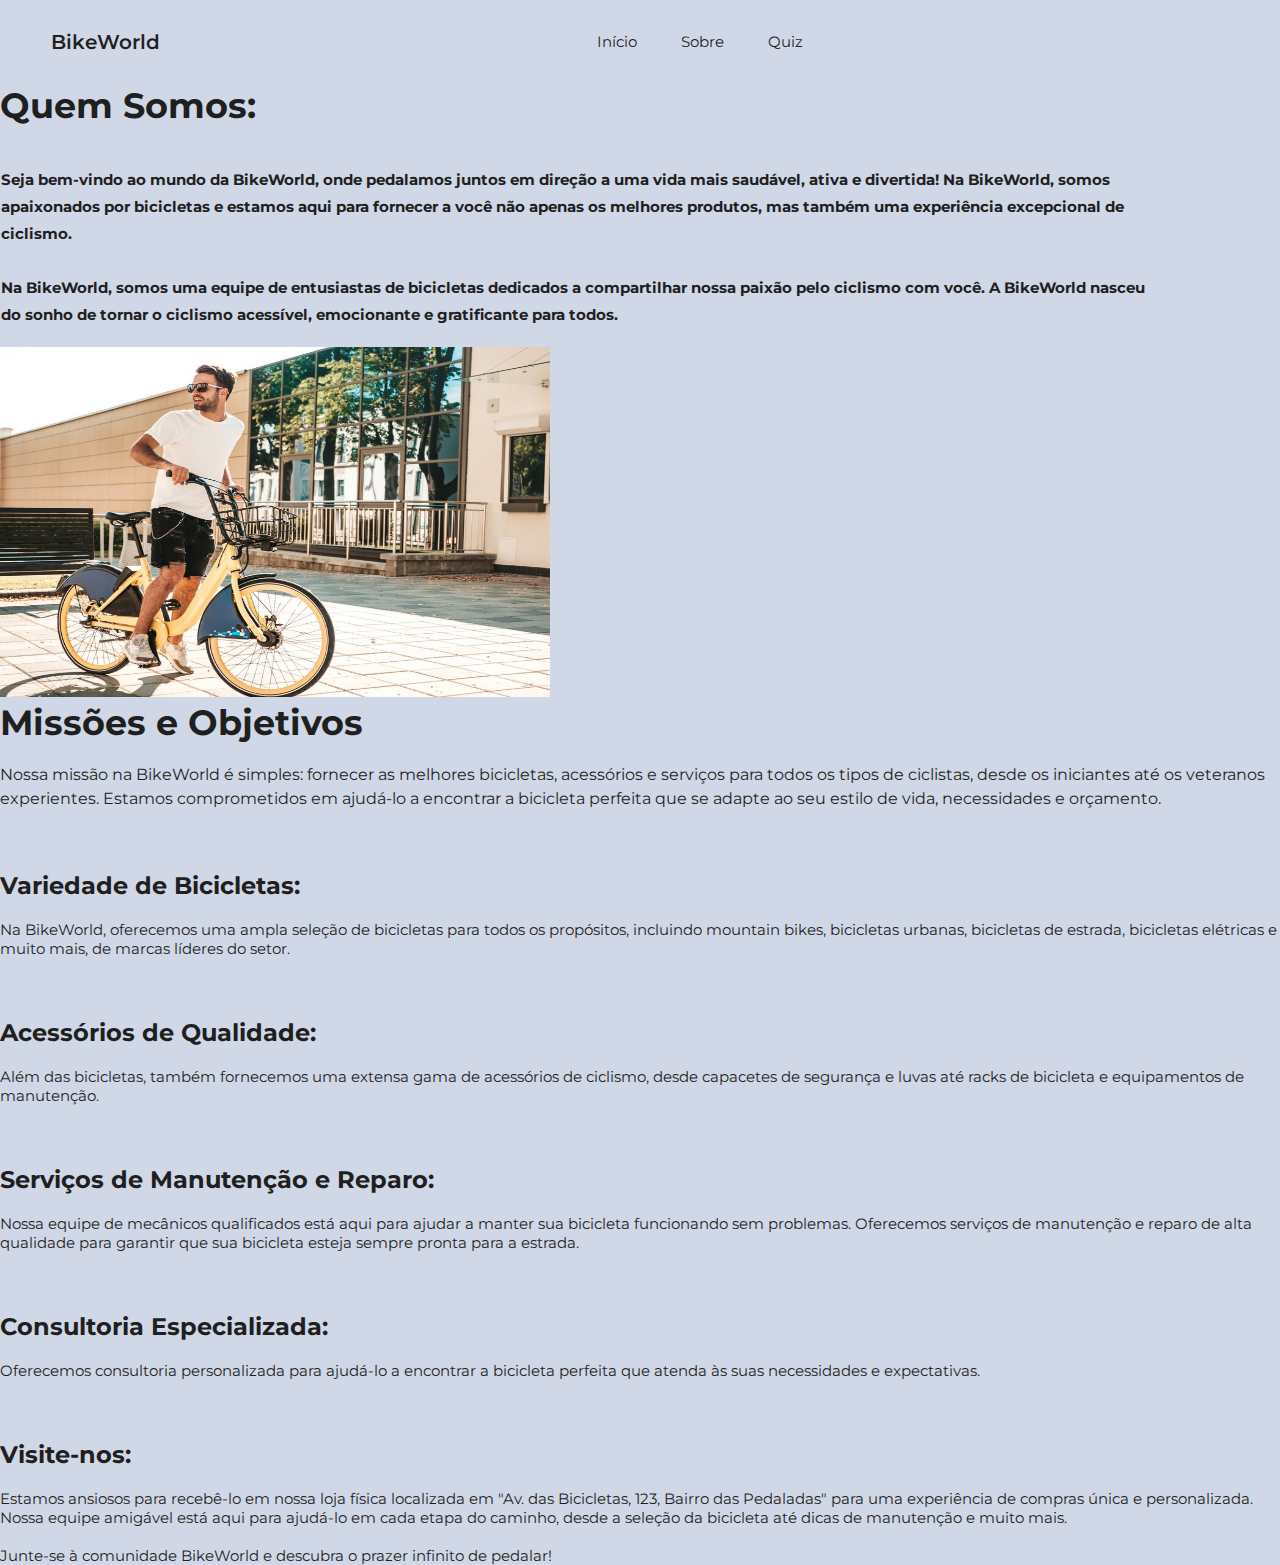
<file: src/pages/about.us.html>
<!DOCTYPE html>
<html lang="en">
<head>
    <meta charset="UTF-8">
    <meta name="viewport" content="width=device-width, initial-scale=1.0">
    <link rel="shortcut icon" href="/src/assets/img/icons8-bike-90.png" type="image/x-icon">
    <link rel="stylesheet" href="../css/about.us.css">
    <title>BikeWorld</title>
</head>
<body>
    <header>
        <div class="container">
            <div class="flex">
                <a href="#" id="header-brand">BikeWorld</a>
                <nav>
                    <ul>
                        <li><a href="/index.html">Início</a></li>
                        <li><a href="#">Sobre</a></li>
                        <li><a href="/src/pages/quiz.html">Quiz</a></li>
                    </ul>
                </nav>
                <div class="header-icon">
                    <a href="#" id="show-contacts"><i class="fa-solid fa-phone"></i></a>
                    <a href="#" id="show-login"><i class="fa-solid fa-user"></i></a>
                </div>
            </div>
        </div>
    </header>
    <main>
        <div id="Quem Somos:">
            <div>
                <h2 class="title">Quem Somos:</h2>
                <p class="content">Seja bem-vindo ao mundo da BikeWorld, onde pedalamos juntos em direção a uma vida mais saudável, ativa e divertida! Na BikeWorld, somos apaixonados por bicicletas e estamos aqui para fornecer a você não apenas os melhores produtos, mas também uma experiência excepcional de ciclismo.<br><br>Na BikeWorld, somos uma equipe de entusiastas de bicicletas dedicados a compartilhar nossa paixão pelo ciclismo com você. A BikeWorld nasceu do sonho de tornar o ciclismo acessível, emocionante e gratificante para todos.</p>
            </div>
            <img src="..//img/img.jpg" alt="bikes"height="350px" width="550px">
        </div>
        <div id="ourBike">
            <section id="secondContent">
                <h2 id="secondTitle">Missões e Objetivos</h2><br>
                <p class="secondContent">Nossa missão na BikeWorld é simples: fornecer as melhores bicicletas, acessórios e serviços para todos os tipos de ciclistas, desde os iniciantes até os veteranos experientes. Estamos comprometidos em ajudá-lo a encontrar a bicicleta perfeita que se adapte ao seu estilo de vida, necessidades e orçamento.</p>
                <h3 class="subTitle">Variedade de Bicicletas:</h3>
                <p class="paragraph">Na BikeWorld, oferecemos uma ampla seleção de bicicletas para todos os propósitos, incluindo mountain bikes, bicicletas urbanas, bicicletas de estrada, bicicletas elétricas e muito mais, de marcas líderes do setor.</p>
                <h3 class="subTitle">Acessórios de Qualidade:</h3>
                <p class="paragraph">Além das bicicletas, também fornecemos uma extensa gama de acessórios de ciclismo, desde capacetes de segurança e luvas até racks de bicicleta e equipamentos de manutenção.</p>
                <h3 class="subTitle">Serviços de Manutenção e Reparo:</h3>
                <p class="paragraph">Nossa equipe de mecânicos qualificados está aqui para ajudar a manter sua bicicleta funcionando sem problemas. Oferecemos serviços de manutenção e reparo de alta qualidade para garantir que sua bicicleta esteja sempre pronta para a estrada.</p>
                <h3 class="subTitle">Consultoria Especializada:</h3>
                <p class="paragraph">Oferecemos consultoria personalizada para ajudá-lo a encontrar a bicicleta perfeita que atenda às suas necessidades e expectativas.</p>
                <h3 class="subTitle">Visite-nos:</h3>
                <p class="paragraph">Estamos ansiosos para recebê-lo em nossa loja física localizada em "Av. das Bicicletas, 123, Bairro das Pedaladas" para uma experiência de compras única e personalizada. Nossa equipe amigável está aqui para ajudá-lo em cada etapa do caminho, desde a seleção da bicicleta até dicas de manutenção e muito mais. <br><br>Junte-se à comunidade BikeWorld e descubra o prazer infinito de pedalar!</p>
            </section>
        </div>
    </main>
</body>
</html>
</file>
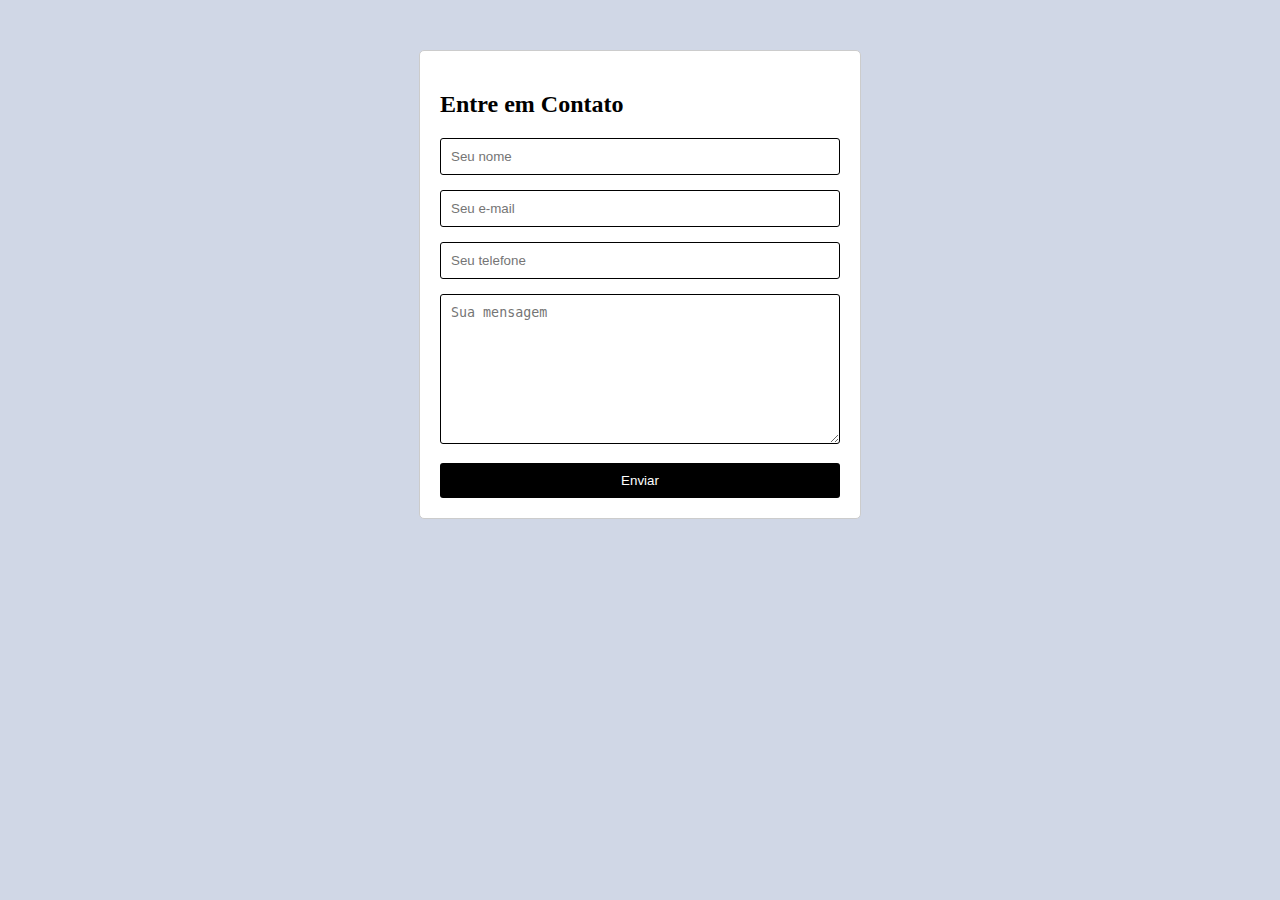
<file: src/pages/contato.html>
<!DOCTYPE html>
<html lang="pt-BR">
<head>
  <meta charset="UTF-8">
  <meta name="viewport" content="width=device-width, initial-scale=1.0">
  <title>Formulário de Contato</title>
  <link rel="stylesheet" href="/src/css/contato.css">
</head>
<body>

<div class="contact-form">
  <h2>Entre em Contato</h2>
  <form id="contact-form">
    <input type="text" id="name" placeholder="Seu nome" required>
    <input type="email" id="email" placeholder="Seu e-mail" required>
    <input type="tel" id="phone" placeholder="Seu telefone">
    <textarea id="message" placeholder="Sua mensagem" required></textarea>
    <input type="submit" value="Enviar">
  </form>
</div>

<script src="/src/js/contato.js"></script>

</body>
</html>
</file>
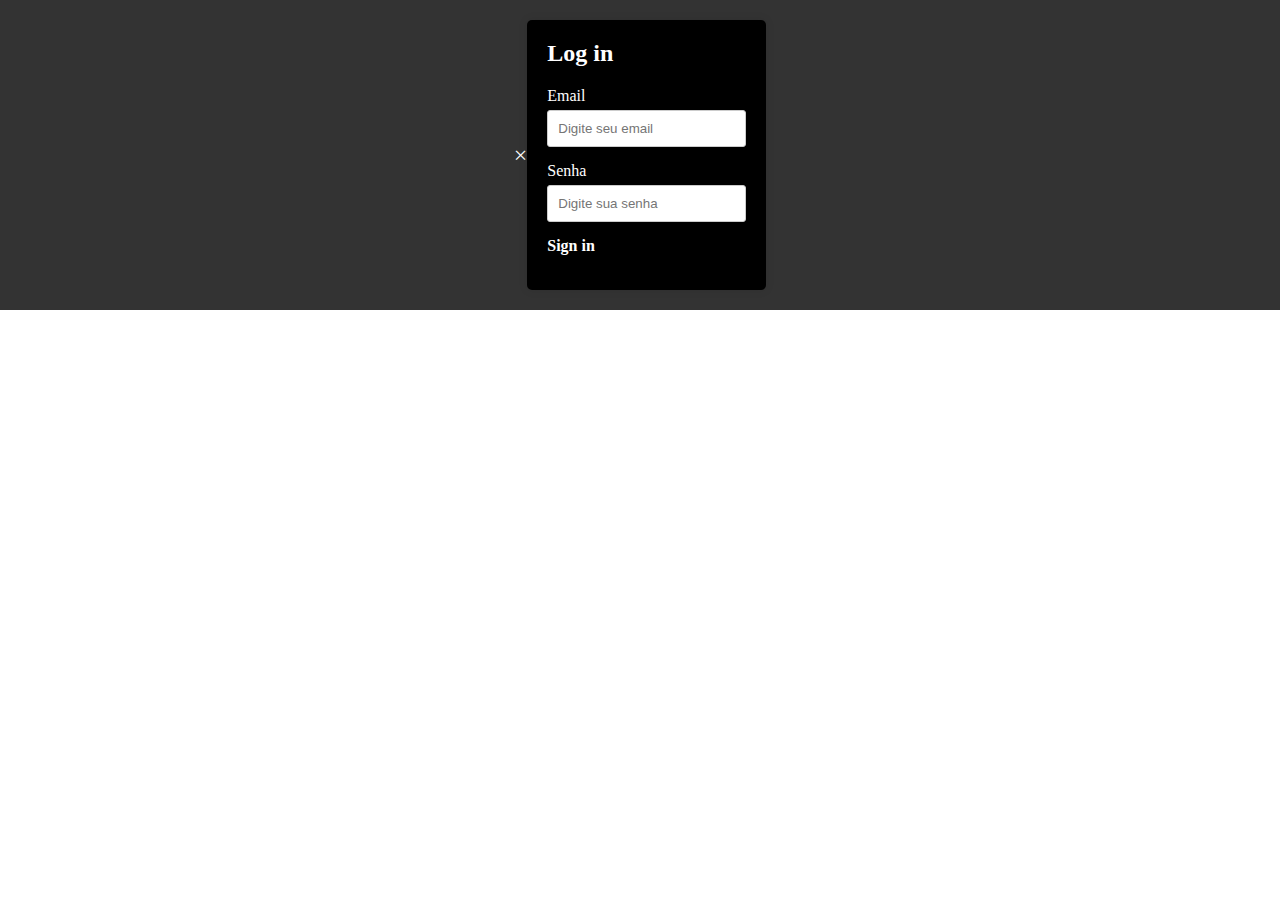
<file: src/pages/login.html>
<!DOCTYPE html>
<html lang="pt-br">
<head>
    <meta charset="UTF-8">
    <meta name="viewport" content="width=device-width, initial-scale=1.0">
    <link rel="stylesheet" href="/src/css/login.css">
    <title>BikeWorld</title>
</head>
<body>
    <header>
        <div class="crazy">
            <div class="close-btn">&times;</div>
            <div class="form">
                <h2>Log in</h2>
                <div class="form-element">
                    <label for="email">Email</label>
                    <input type="text" id="email" placeholder="Digite seu email">
                </div>
                <div class="form-element">
                    <label for="Senha">Senha</label>
                    <input type="Senha" id="Senha" placeholder="Digite sua senha">
                </div>
                <div class="form-element">
                    <a onclick="verificador()">Sign in</a>
                </div>
            </div>
        </div>
    </header>

    <script src="/src/js/login.js"></script>
</body>
</html>
</file>
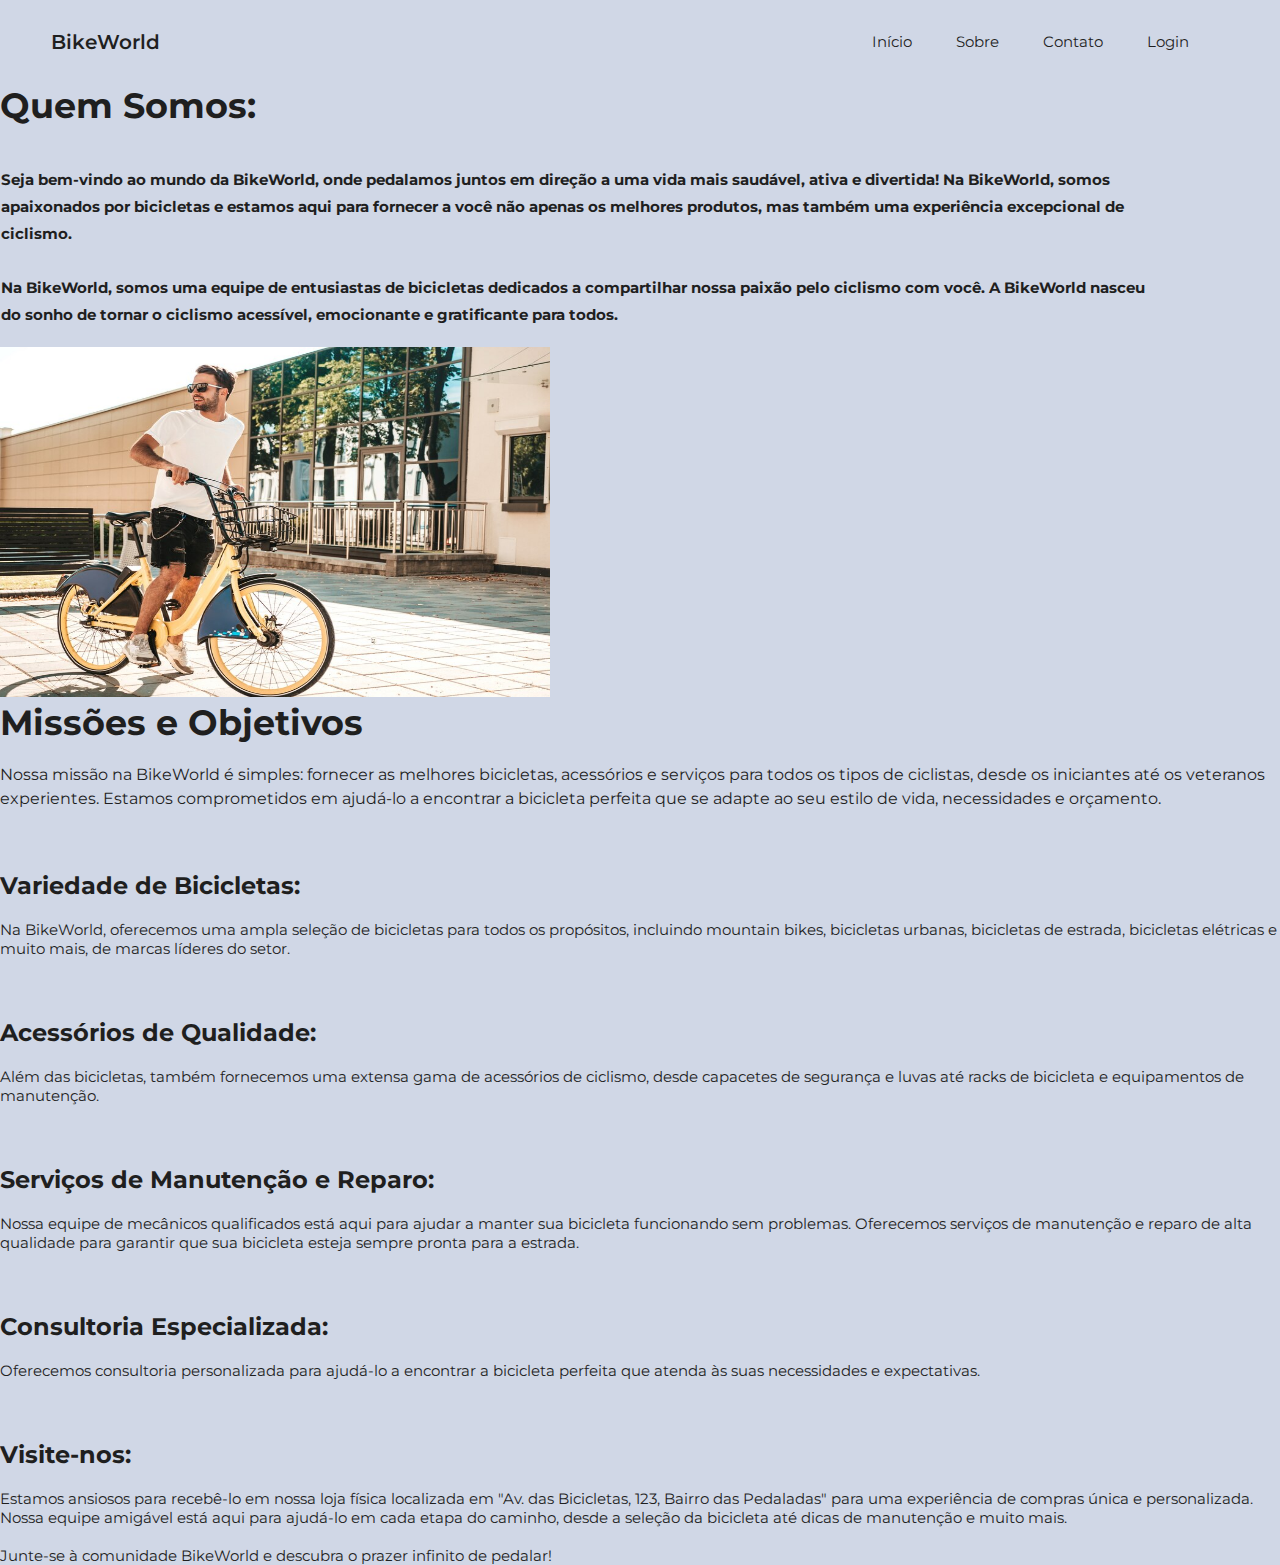
<file: src/pages/sobre.html>
<!DOCTYPE html>
<html lang="en">
<head>
    <meta charset="UTF-8">
    <meta name="viewport" content="width=device-width, initial-scale=1.0">
    <link rel="shortcut icon" href="/src/assets/img/icons8-bike-90.png" type="image/x-icon">
    <link rel="stylesheet" href="../css/sobre.css">
    <title>BikeWorld</title>
</head>
<body>
    <header>
        <div class="container">
            <div class="flex">
                <a href="#" id="header-brand">BikeWorld</a>
                <nav>
                    <ul>
                        <li><a href="/index.html">Início</a></li>
                        <li><a href="#">Sobre</a></li>
                        <li><a href="./contato.html">Contato</a></li>
                        <li><a href="./login.html">Login</a></li>
                    </ul>
                </nav>
            </div>
        </div>
    </header>
    <main>
        <div id="Quem Somos:">
            <div>
                <h2 class="title">Quem Somos:</h2>
                <p class="content">Seja bem-vindo ao mundo da BikeWorld, onde pedalamos juntos em direção a uma vida mais saudável, ativa e divertida! Na BikeWorld, somos apaixonados por bicicletas e estamos aqui para fornecer a você não apenas os melhores produtos, mas também uma experiência excepcional de ciclismo.<br><br>Na BikeWorld, somos uma equipe de entusiastas de bicicletas dedicados a compartilhar nossa paixão pelo ciclismo com você. A BikeWorld nasceu do sonho de tornar o ciclismo acessível, emocionante e gratificante para todos.</p>
            </div>
            <img src="..//img/img.jpg" alt="bikes"height="350px" width="550px">
        </div>
        <div id="ourBike">
            <section id="secondContent">
                <h2 id="secondTitle">Missões e Objetivos</h2><br>
                <p class="secondContent">Nossa missão na BikeWorld é simples: fornecer as melhores bicicletas, acessórios e serviços para todos os tipos de ciclistas, desde os iniciantes até os veteranos experientes. Estamos comprometidos em ajudá-lo a encontrar a bicicleta perfeita que se adapte ao seu estilo de vida, necessidades e orçamento.</p>
                <h3 class="subTitle">Variedade de Bicicletas:</h3>
                <p class="paragraph">Na BikeWorld, oferecemos uma ampla seleção de bicicletas para todos os propósitos, incluindo mountain bikes, bicicletas urbanas, bicicletas de estrada, bicicletas elétricas e muito mais, de marcas líderes do setor.</p>
                <h3 class="subTitle">Acessórios de Qualidade:</h3>
                <p class="paragraph">Além das bicicletas, também fornecemos uma extensa gama de acessórios de ciclismo, desde capacetes de segurança e luvas até racks de bicicleta e equipamentos de manutenção.</p>
                <h3 class="subTitle">Serviços de Manutenção e Reparo:</h3>
                <p class="paragraph">Nossa equipe de mecânicos qualificados está aqui para ajudar a manter sua bicicleta funcionando sem problemas. Oferecemos serviços de manutenção e reparo de alta qualidade para garantir que sua bicicleta esteja sempre pronta para a estrada.</p>
                <h3 class="subTitle">Consultoria Especializada:</h3>
                <p class="paragraph">Oferecemos consultoria personalizada para ajudá-lo a encontrar a bicicleta perfeita que atenda às suas necessidades e expectativas.</p>
                <h3 class="subTitle">Visite-nos:</h3>
                <p class="paragraph">Estamos ansiosos para recebê-lo em nossa loja física localizada em "Av. das Bicicletas, 123, Bairro das Pedaladas" para uma experiência de compras única e personalizada. Nossa equipe amigável está aqui para ajudá-lo em cada etapa do caminho, desde a seleção da bicicleta até dicas de manutenção e muito mais. <br><br>Junte-se à comunidade BikeWorld e descubra o prazer infinito de pedalar!</p>
            </section>
        </div>
    </main>
</body>
</html>
</file>
<file: src/css/about.us.css>
@import url("https://fonts.googleapis.com/css2?family=Montserrat:wght@100..900&display=swap");

:root {
    --black-color: hsl(0, 0%, 12%);
    --body-color: hsl(221, 31%, 86%);
    --body-font: "Montserrat", sans-serif;
    --biggest-font-size: 3.6rem;
    --h2-font-size: 1.31rem;
    --normal-font-size: .928rem;
    --small-font-size: .799rem;
    --font-regular: 385;
    --font-semi-bold: 590;
    --font-bold: 650;
}

.secondContent {
    font-size: 1.1em;
    line-height: 1.5;
  }

* {
    padding: 0%;
    margin: 0%;
    box-sizing: border-box;
}

body {
    background-color: var(--body-color); 
    color: var(--body-color);
    font-family: var(--body-font);
    font-size: var(--normal-font-size);
     
}

.container-header {
    max-width: 1200px;
    margin: auto;
}

.flex {
    display: flex;
    align-items: center;
    justify-content: space-between;
}

header {
    padding: 30px 4%;
}

#header-brand {
    color: var(--black-color);
    font-weight: var(--font-semi-bold);
    text-decoration: none;
    margin-right: 50px;
    font-size: 20px;
}

header ul {
    list-style-type: none;
}

header ul li {
    display: inline-block;
    margin-right: 40px;
}

header ul li a {
    text-decoration: none;
    color: var(--black-color);
}

.title {
    font-size: 35px;
    margin: 0px 125px 18px 0px;
    color: var(--black-color);
}

.content {
    font-optical-sizing: auto;
    font-weight: 700;
    font-style: normal;
    line-height: 1.8;
    font-size: 15px;
    margin: 39px 121px 19px 1px;
    color: var(--black-color);
}

#ourBlend {
    display: flex;
    align-items: center;
    margin-top: 200px;
}

#blend {
    border-radius: 5px;
    width: 820px;
    height: 415px;
    margin: 150px 100px 0px 40px;
}

#secondContent {
    color: var(--black-color);
}

#secondTitle {
    font-size: 35px;
}

.subTitle {
    margin: 60px 0px 20px 0px;
    font-size: 24px;

}

.paragraph {
    color: var(--black-color);
    font-size: 15px;
}
</file>
<file: src/css/contato.css>
body {
    background-color: hsl(221, 31%, 86%);
}

/* Estilo para o formulário de contato */
.contact-form {
    max-width: 400px;
    margin: 50px auto;
    padding: 20px;
    border: 1px solid #ccc;
    border-radius: 5px;
    background-color: #ffffff;
  }
  
  /* Estilo para os campos de entrada */
  .contact-form input[type="text"],
  .contact-form input[type="email"],
  .contact-form input[type="tel"],
  .contact-form textarea {
    width: 100%;
    padding: 10px;
    margin-bottom: 15px;
    border: 1px solid #000000;
    border-radius: 3px;
    box-sizing: border-box;
  }
  
  /* Estilo para o botão de envio */
  .contact-form input[type="submit"] {
    width: 100%;
    padding: 10px;
    background-color: #000000;
    color: white;
    border: none;
    border-radius: 3px;
    cursor: pointer;
  }
  
  /* Estilo para o botão de envio ao passar o mouse */
  .contact-form input[type="submit"]:hover {
    background-color: #45a049;
  }
  
  /* Estilo para o texto da mensagem */
  .contact-form textarea {
    height: 150px;
    resize: vertical;
  }
</file>
<file: src/css/login.css>
*{
    padding: 0;
    margin: 0;
    box-sizing: border-box;
}


/* Estilo para o cabeçalho */
header {
    background-color: #333; /* Cor de fundo do cabeçalho */
    color: #fff; /* Cor do texto no cabeçalho */
    padding: 20px; /* Espaçamento interno */
  }
  
  /* Estilo para o contêiner "crazy" */
  .crazy {
    display: flex; /* Exibe os itens em linha */
    justify-content: center; /* Centraliza os itens horizontalmente */
    align-items: center; /* Centraliza os itens verticalmente */
  }
  
  /* Estilo para o botão de fechar */
  .close-btn {
    font-size: 24px; /* Tamanho do ícone de fechar */
    cursor: pointer; /* Altera o cursor ao passar o mouse sobre o botão */
  }
  
  /* Estilo para o formulário */
  .form {
    background-color: #000000; /* Cor de fundo do formulário */
    padding: 20px; /* Espaçamento interno do formulário */
    border-radius: 5px; /* Borda arredondada */
    box-shadow: 0 0 10px rgba(0, 0, 0, 0.1); /* Sombra */
  }
  
  /* Estilo para o título do formulário */
  .form h2 {
    margin-bottom: 20px; /* Espaçamento inferior */
  }
  
  /* Estilo para os elementos do formulário */
  .form-element {
    margin-bottom: 15px; /* Espaçamento inferior */
  }
  
  /* Estilo para o rótulo do campo de entrada */
  .form-element label {
    display: block; /* Exibe o rótulo como bloco */
    margin-bottom: 5px; /* Espaçamento inferior */
  }
  
  /* Estilo para o campo de entrada */
  .form-element input {
    width: 100%; /* Largura total */
    padding: 10px; /* Espaçamento interno */
    border: 1px solid #ccc; /* Borda */
    border-radius: 3px; /* Borda arredondada */
    box-sizing: border-box; /* Tamanho da caixa de conteúdo */
  }
  
  /* Estilo para o link de login */
  .form-element a {
    color: #ffffff; /* Cor do texto */
    text-decoration: none; /* Remove a sublinhado */
    font-weight: bold; /* Negrito */
  }
  
  /* Estilo para o link de login ao passar o mouse */
  .form-element a:hover {
    text-decoration: underline; /* Adiciona sublinhado */
  }
</file>
<file: src/css/sobre.css>
@import url("https://fonts.googleapis.com/css2?family=Montserrat:wght@100..900&display=swap");

:root {
    --black-color: hsl(0, 0%, 12%);
    --body-color: hsl(221, 31%, 86%);
    --body-font: "Montserrat", sans-serif;
    --biggest-font-size: 3.6rem;
    --h2-font-size: 1.31rem;
    --normal-font-size: .928rem;
    --small-font-size: .799rem;
    --font-regular: 385;
    --font-semi-bold: 590;
    --font-bold: 650;
}

.secondContent {
    font-size: 1.1em;
    line-height: 1.5;
  }

* {
    padding: 0%;
    margin: 0%;
    box-sizing: border-box;
}

body {
    background-color: var(--body-color); 
    color: var(--body-color);
    font-family: var(--body-font);
    font-size: var(--normal-font-size);
     
}

.container-header {
    max-width: 1200px;
    margin: auto;
}

.flex {
    display: flex;
    align-items: center;
    justify-content: space-between;
}

header {
    padding: 30px 4%;
}

#header-brand {
    color: var(--black-color);
    font-weight: var(--font-semi-bold);
    text-decoration: none;
    margin-right: 50px;
    font-size: 20px;
}

header ul {
    list-style-type: none;
}

header ul li {
    display: inline-block;
    margin-right: 40px;
}

header ul li a {
    text-decoration: none;
    color: var(--black-color);
}

.title {
    font-size: 35px;
    margin: 0px 125px 18px 0px;
    color: var(--black-color);
}

.content {
    font-optical-sizing: auto;
    font-weight: 700;
    font-style: normal;
    line-height: 1.8;
    font-size: 15px;
    margin: 39px 121px 19px 1px;
    color: var(--black-color);
}

#ourBlend {
    display: flex;
    align-items: center;
    margin-top: 200px;
}

#blend {
    border-radius: 5px;
    width: 820px;
    height: 415px;
    margin: 150px 100px 0px 40px;
}

#secondContent {
    color: var(--black-color);
}

#secondTitle {
    font-size: 35px;
}

.subTitle {
    margin: 60px 0px 20px 0px;
    font-size: 24px;

}

.paragraph {
    color: var(--black-color);
    font-size: 15px;
}
</file>
